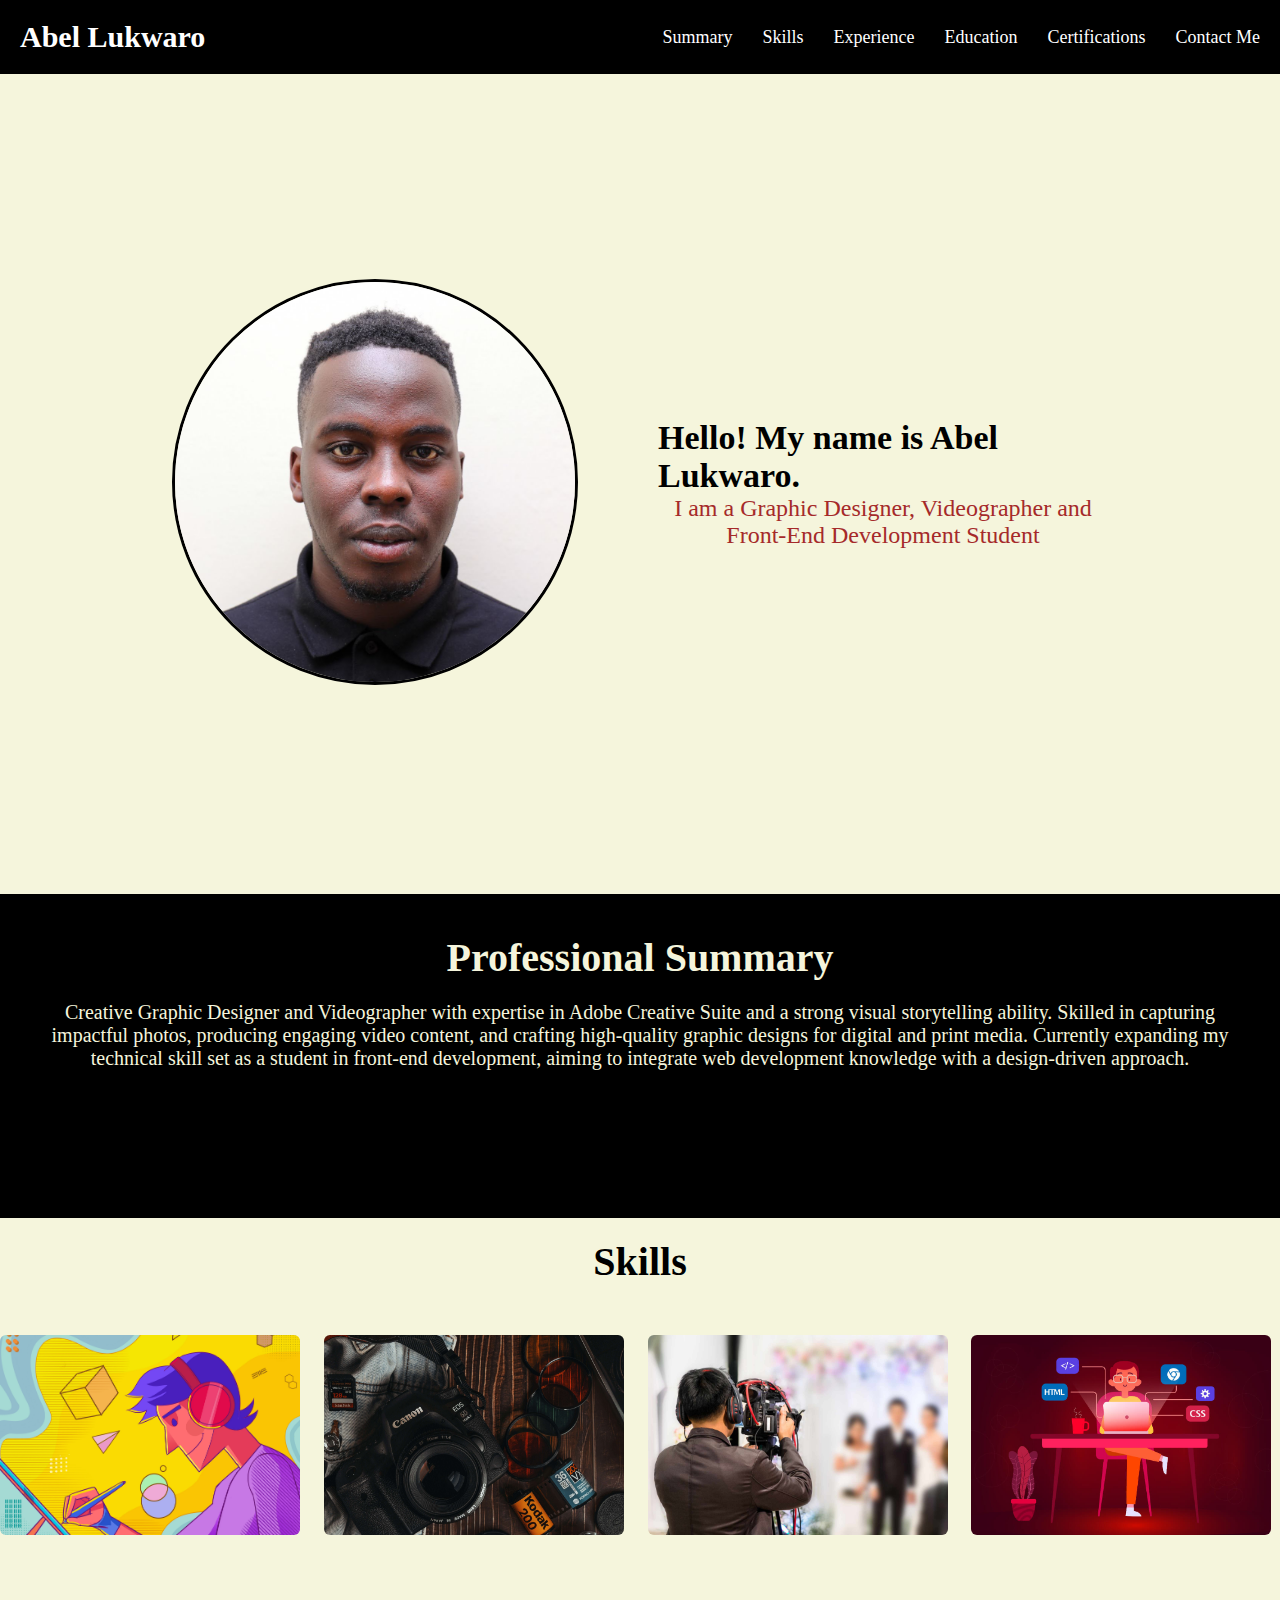
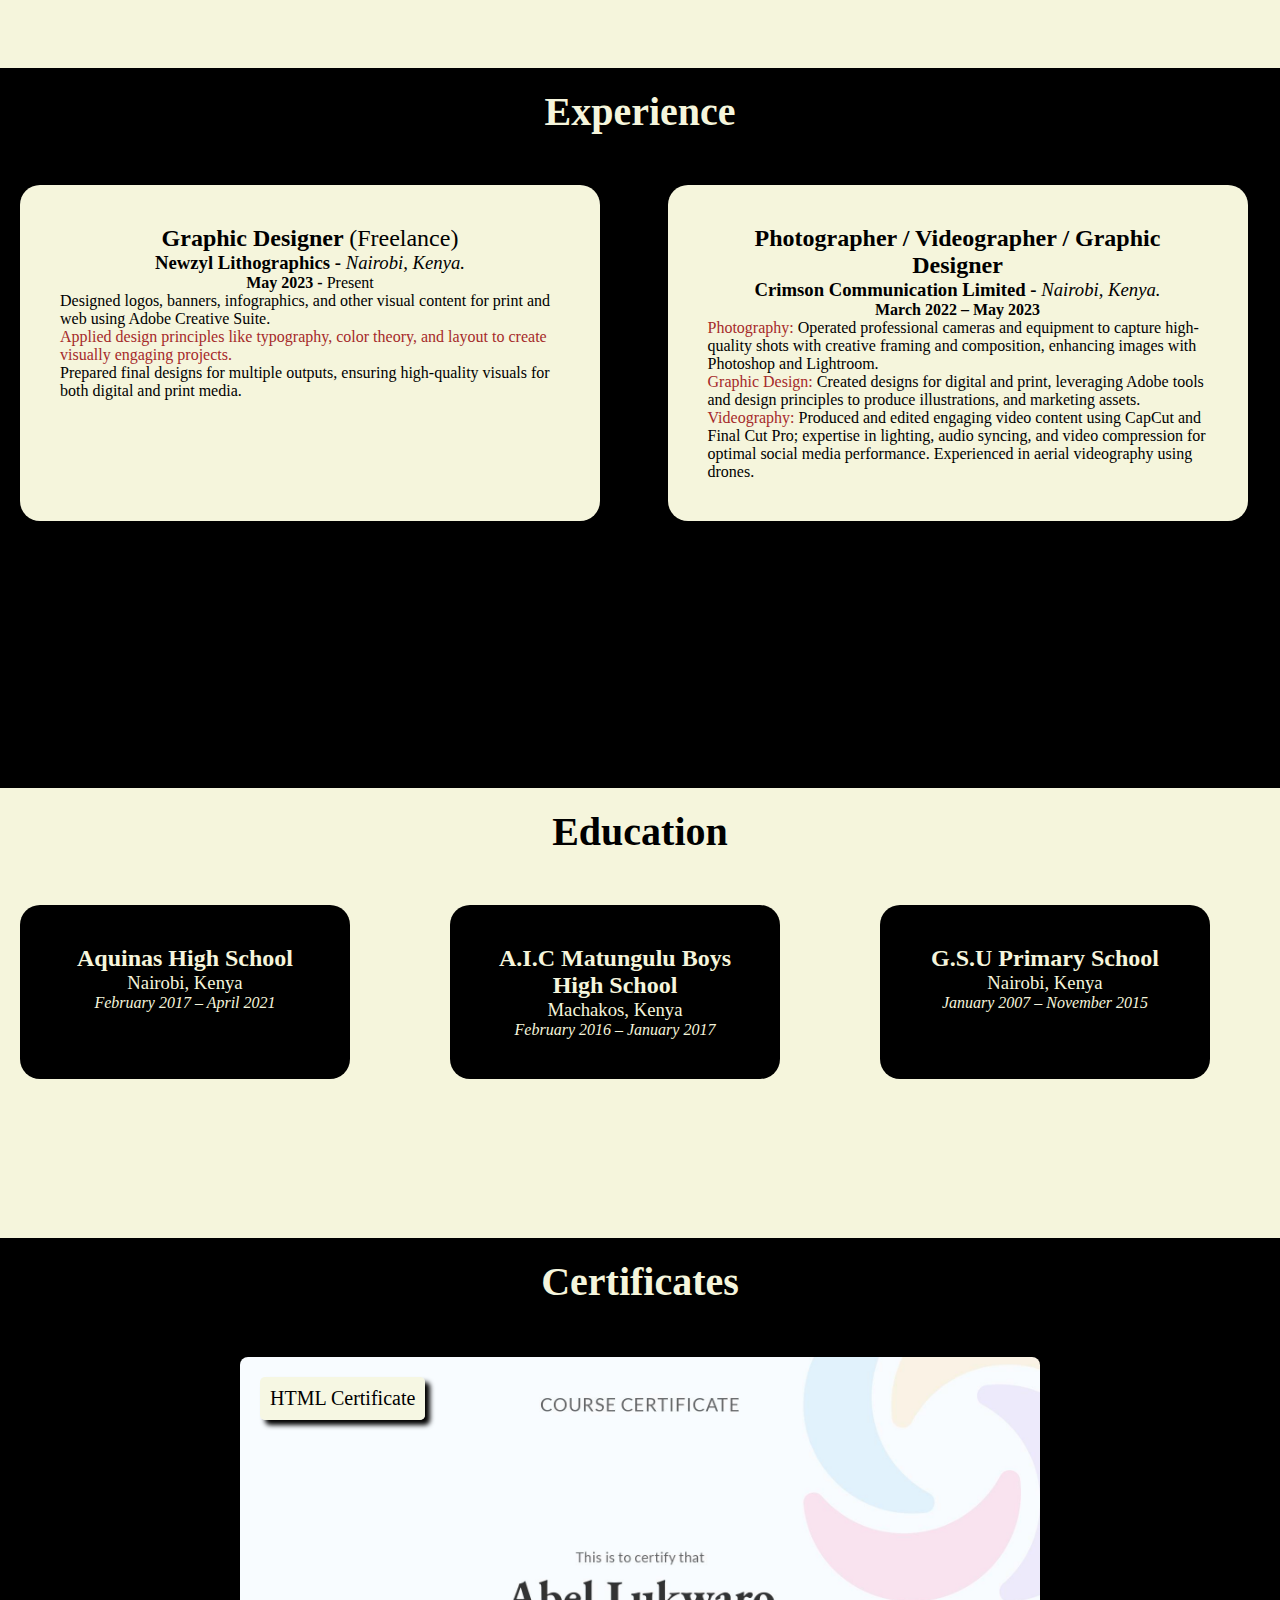
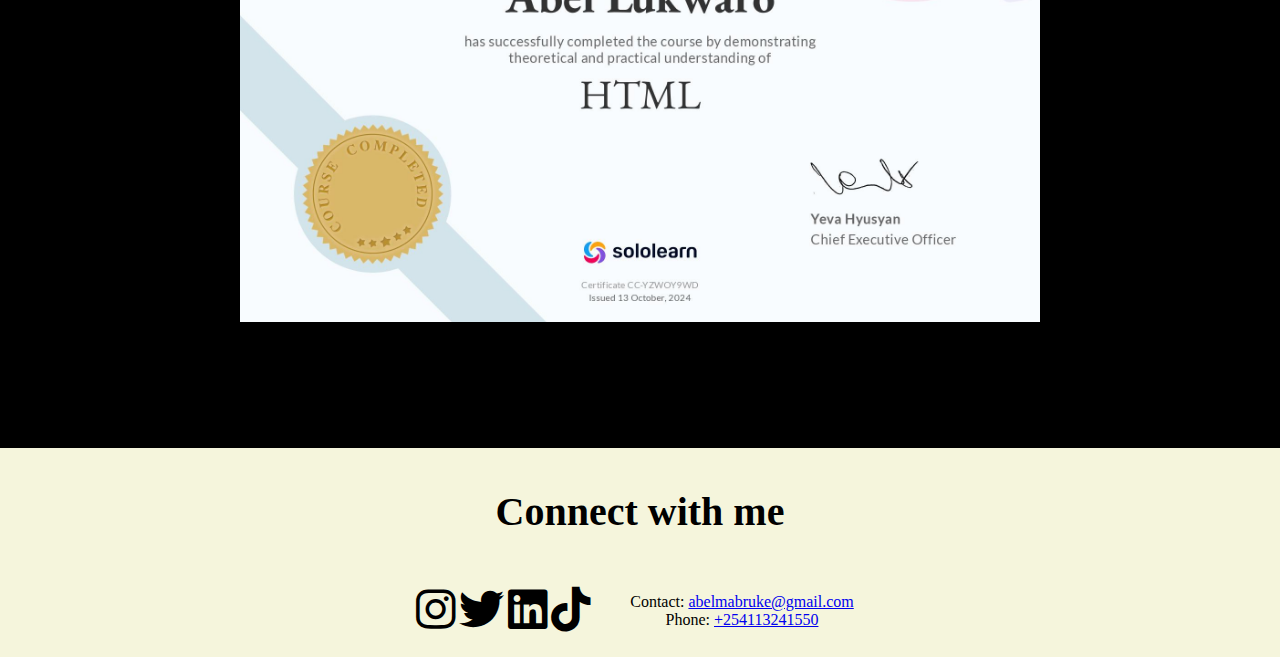
<file: index.html>
<!DOCTYPE html>
<html lang="en">
  <head>
    <meta charset="UTF-8" />
    <meta name="viewport" content="width=device-width, initial-scale=1.0" />
    <title>My CV</title>
    <link rel="stylesheet" href="style.css" />
    <link
      rel="stylesheet"
      href="https://cdnjs.cloudflare.com/ajax/libs/font-awesome/6.0.0-beta3/css/all.min.css"
    />
  </head>
  <body>
    <header>
      <nav class="navbar">
        <a href="#" class="logo">Abel Lukwaro</a>
        <ul class="nav-links">
          <li><a href="#summary">Summary</a></li>
          <li><a href="#skills">Skills</a></li>
          <li><a href="#experience">Experience</a></li>
          <li><a href="#education">Education</a></li>
          <li><a href="#certificates">Certifications</a></li>
          <li><a href="#contact">Contact Me</a></li>
        </ul>
      </nav>
    </header>
    <main>
      <!-- Home Section -->
      <section class="home-page" id="home">
        <div class="container">
          <div class="image">
            <img
              class="image-round"
              src="images/IMG-20220606-WA0076.jpg"
              alt=""
            />
          </div>
          <div class="introduction">
            <h1>Hello! My name is Abel Lukwaro.</h1>
            <h2>
              I am a Graphic Designer, Videographer and Front-End Development
              Student
            </h2>
          </div>
        </div>
      </section>
      <!-- Summary Section -->
      <section class="summary-page" id="summary">
        <h2>Professional Summary</h2>
        <div class="summary-paragraph">
          <p>
            Creative Graphic Designer and Videographer with expertise in Adobe
            Creative Suite and a strong visual storytelling ability. Skilled in
            capturing impactful photos, producing engaging video content, and
            crafting high-quality graphic designs for digital and print media.
            Currently expanding my technical skill set as a student in front-end
            development, aiming to integrate web development knowledge with a
            design-driven approach.
          </p>
        </div>
      </section>

      <!-- Skills Section -->
      <section class="skills-page" id="skills">
        <div class="heading">
          <h2>Skills</h2>
        </div>
        <div class="card-grid">
          <div class="card-container">
            <img src="images/graphic_design_cover.webp" alt="" />
            <div class="details">
              <p>Graphic Design</p>
            </div>
          </div>

          <div class="card-container">
            <img src="images/Photography.jpg" alt="" />
            <div class="details">
              <p>Photography</p>
            </div>
          </div>

          <div class="card-container">
            <img src="images/Videography.jpg" alt="" />
            <div class="details">
              <p>Videography</p>
            </div>
          </div>

          <div class="card-container">
            <img src="images/web development.jpg" alt="" />
            <div class="details">
              <p>Web Development</p>
            </div>
          </div>
        </div>
      </section>
      <!-- Experience Section -->
      <section class="experience-page" id="experience">
        <div class="heading">
          <h2>Experience</h2>
        </div>
        <div class="experience-container">
          <div class="experience-details">
            <h2>Graphic Designer <span>(Freelance)</span></h2>
            <h3>Newzyl Lithographics - <span>Nairobi, Kenya.</span></h3>
            <h4>May 2023 - <span>Present</span></h4>
            <ul>
              <li>
                Designed logos, banners, infographics, and other visual content
                for print and web using Adobe Creative Suite.
              </li>
              <li>
                <span>
                  Applied design principles like typography, color theory, and
                  layout to create visually engaging projects.
                </span>
              </li>
              <li>
                Prepared final designs for multiple outputs, ensuring
                high-quality visuals for both digital and print media.
              </li>
            </ul>
          </div>
          <!-- experience 2 -->
          <div class="experience-details">
            <h2>Photographer / Videographer / Graphic Designer</h2>
            <h3>
              Crimson Communication Limited - <span>Nairobi, Kenya.</span>
            </h3>
            <h4>March 2022 – May 2023</h4>
            <ul>
              <li>
                <span>Photography:</span> Operated professional cameras and
                equipment to capture high-quality shots with creative framing
                and composition, enhancing images with Photoshop and Lightroom.
              </li>
              <li>
                <span> Graphic Design: </span> Created designs for digital and
                print, leveraging Adobe tools and design principles to produce
                illustrations, and marketing assets.
              </li>
              <li>
                <span>Videography:</span> Produced and edited engaging video
                content using CapCut and Final Cut Pro; expertise in lighting,
                audio syncing, and video compression for optimal social media
                performance. Experienced in aerial videography using drones.
              </li>
            </ul>
          </div>
        </div>
      </section>
      <!-- Education Section -->
      <section class="education-page" id="education">
        <div class="heading">
          <h2>Education</h2>
        </div>
        <div class="education-container">
          <div class="education-details">
            <h2>Aquinas High School</h2>
            <h3>Nairobi, Kenya</h3>
            <h4>February 2017 – April 2021</h4>
          </div>
          <div class="education-details">
            <h2>A.I.C Matungulu Boys High School</h2>
            <h3>Machakos, Kenya</h3>
            <h4>February 2016 – January 2017</h4>
          </div>
          <div class="education-details">
            <h2>G.S.U Primary School</h2>
            <h3>Nairobi, Kenya</h3>
            <h4>January 2007 – November 2015</h4>
          </div>
        </div>
      </section>
      <!-- Certficates Section -->
      <section class="certificates-page" id="certificates">
        <div class="heading">
          <h2>Certificates</h2>
        </div>
        <div class="slider">
          <div class="slides">
            <div class="slide">
              <img src="images/HTML Certificate.jpg" alt="" />
              <div class="slide-title">HTML Certificate</div>
            </div>
            <!-- slide 2 -->
            <div class="slide">
              <img src="images/CSS Certificate.jpg" alt="" />
              <div class="slide-title">Introduction to CSS</div>
            </div>
            <!-- Slide 3 -->
            <div class="slide">
              <img src="images/Figma Certificate.png" alt="" />
              <div class="slide-title">Figma Essentials Certificate</div>
            </div>
            <!-- Slide 4 -->
            <div class="slide">
              <img src="images/Ajira Certificate.jpg" alt="" />
              <div class="slide-title">Digital Marketing Certificate</div>
            </div>
            <!-- end of slides -->
          </div>
        </div>
      </section>
      <!-- Footer -->
      <footer class="contact-me" id="contact">
        <div class="heading">
          <h2>Connect with me</h2>
        </div>
        <div class="container">
          <!-- social media icons -->
          <div>
            <a
              class="social-media"
              href="https://www.instagram.com/mabru.x/"
              target="_blank"
              ><i class="fa-brands fa-instagram"></i
            ></a>
            <a class="social-media" href="https://x.com/_mabrux" target="_blank"
              ><i class="fab fa-twitter"></i
            ></a>
            <a
              class="social-media"
              href="https://www.linkedin.com/in/mabrux/"
              target="_blank"
              ><i class="fab fa-linkedin"></i
            ></a>
            <a
              class="social-media"
              href="https://www.tiktok.com/@mabru.x?is_from_webapp=1&sender_device=pc"
              target="_blank"
              ><i class="fa-brands fa-tiktok"></i
            ></a>
          </div>
          <!-- Contact Info -->
          <div class="contact-info">
            <p>
              Contact:
              <a href="mailto:abelmabruke@gmail.com">abelmabruke@gmail.com</a>
            </p>
            <p>Phone: <a href="tel:+254113241550">+254113241550</a></p>
          </div>
        </div>
      </footer>
    </main>
  </body>
</html>
</file>
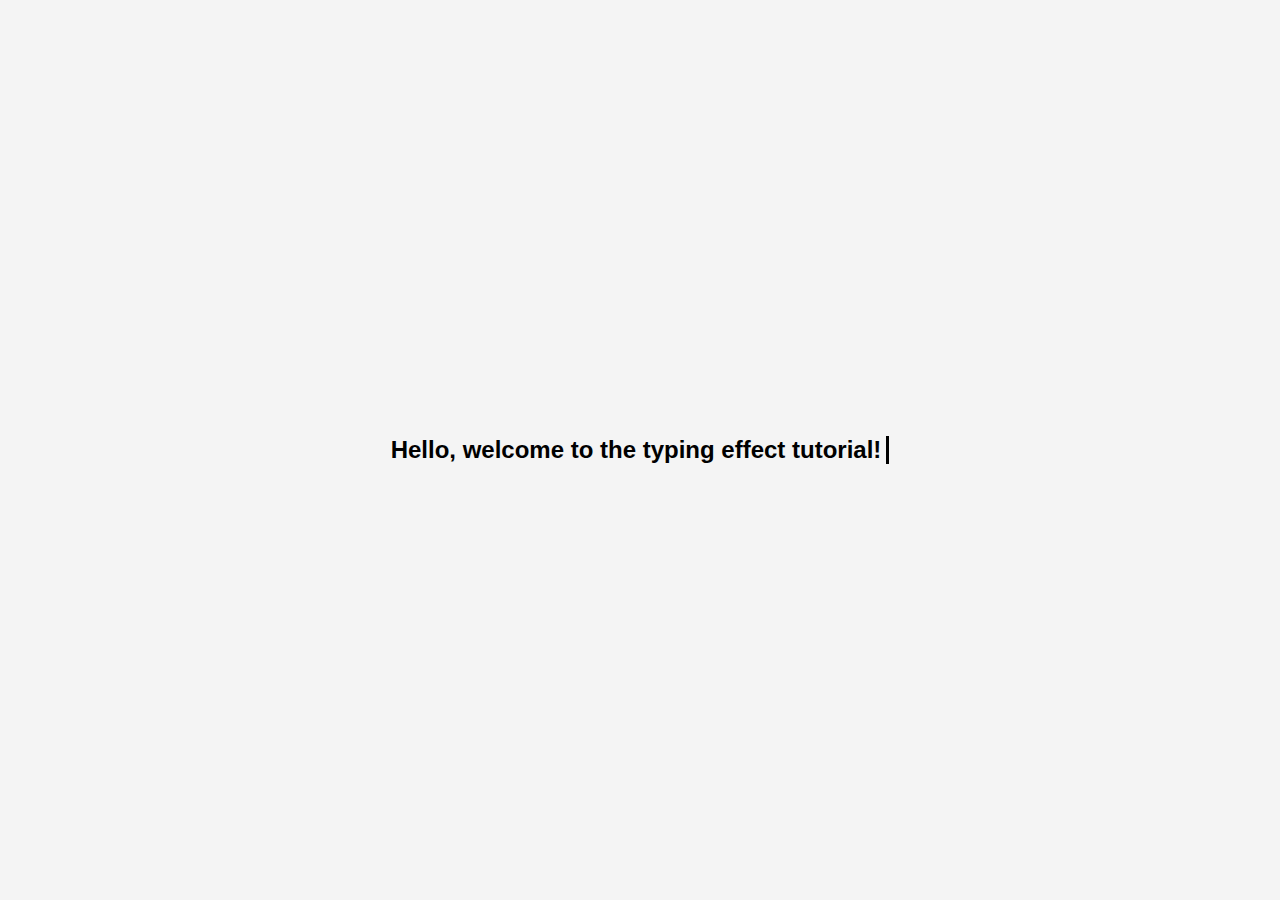
<file: test.html>
<!DOCTYPE html>
<html lang="en">
<head>
    <meta charset="UTF-8">
    <meta name="viewport" content="width=device-width, initial-scale=1.0">
    <title>Typing Effect</title>
    <style>
      /* Set up the container */
body {
    font-family: Arial, sans-serif;
    display: flex;
    justify-content: center;
    align-items: center;
    height: 100vh;
    background-color: #f4f4f4;
    margin: 0;
}

/* Apply styles to the typing effect element */
.typing-effect {
    font-size: 24px;
    font-weight: bold;
    white-space: nowrap;  /* Prevent wrapping of text */
    overflow: hidden;     /* Hide the text overflow initially */
    border-right: 3px solid black;  /* Simulate a cursor */
    padding-right: 5px;
    animation: typing 3s steps(30) 1s forwards, blink 0.75s step-end infinite;
}

/* Typing animation */
@keyframes typing {
    from {
        width: 0;  /* Start with no visible text */
    }
    to {
        width: 100%;  /* Expand the width to reveal all the text */
    }
}

/* Blink cursor animation */
@keyframes blink {
    50% {
        border-color: transparent; /* Make the cursor disappear */
    }
}

    </style>
</head>
<body>
    <div class="typing-effect">
        Hello, welcome to the typing effect tutorial!
    </div>
</body>
</html>
</file>
<file: style.css>
html {
  scroll-behavior: smooth;
}

* {
  margin: 0px;
  padding: 0px;
  font-family: Poppins;
}

/* Logo Design */
.logo {
  color: white;
  text-decoration: none;
  font-size: 30px;
  font-weight: bold;
  transition: color 0.3s ease;
}

.logo:hover {
  color: bisque;
}

.logo:active {
  color: brown;
}

/* NavBar Design */
header {
  background-color: black;
  position: sticky;
  top: 0;
  z-index: 1000;
}

.navbar {
  display: flex;
  justify-content: space-between;
  align-items: center;
  padding: 20px;
}

.nav-links {
  display: flex;
  list-style: none;
  gap: 10px;
}

.nav-links li {
  margin-left: 20px;
}

.nav-links a {
  text-decoration: none;
  color: white;
  font-size: 18px;
  transition: color 0.3s ease;
}

.nav-links a:hover {
  color: bisque;
}

.nav-links a:active {
  color: brown;
}

/* Home Section Design */
.container {
  display: flex;
  justify-content: space-between;
  align-items: center;
}

.home-page {
  height: 80vh;
  display: flex;
  justify-content: center;
  padding: 50px;
  background-color: beige;
}

/* Image Design */
.image {
  display: inline-block;
}

.image-round {
  width: 400px;
  height: 400px;
  border-radius: 50%;
  border-style: solid;
  object-fit: cover;
  object-position: center;
  transition: box-shadow 0.3s ease;
}

.image-round:hover {
  box-shadow: 0px 5px 20px rgba(0, 0, 0, 0.8);
}

/* Introduction Design */
.introduction {
  font-size: 18px;
  display: inline-block;
  width: 50ch;
  margin-left: 80px;
}

.introduction h1 {
  font-size: 34px;
}

.introduction h2 {
  font-size: 24px;
  font-weight: 400;
  text-align: center;
  color: brown;
}

/* Summary Design */
.summary-page {
  height: 36vh;
  background-color: black;
  color: beige;
}

.summary-page h2 {
  display: flex;
  justify-content: center;
  font-size: 40px;
  padding-top: 40px;
}

.summary-page p {
  margin: 20px 50px;
  font-size: 20px;
  text-align: center;
}

.summary-paragraph {
  display: flex;
  justify-content: center;
}

/* Skills Card Design */
.skills-page {
  background-color: beige;
  height: 50vh;
}

.heading {
  display: flex;
  justify-content: center;
  padding-top: 20px;
  margin-bottom: 50px;
}

.heading h2 {
  font-size: 40px;
}

.card-container {
  position: relative;
  width: 300px;
  height: 200px;
}

.card-container img {
  width: 100%;
  height: 100%;
  object-fit: cover;
  border-radius: 6px;
  transition: transform 0.3s ease;
}

.card-container .details {
  position: absolute;
  top: 0;
  left: 0;
  width: 100%;
  height: 100%;
  background-color: rgba(0, 0, 0, 0.6);
  border-radius: 6px;
  color: beige;
  display: flex;
  justify-content: center;
  align-items: center;
  text-align: center;
  font-size: 18px;
  opacity: 0;
  transition: opacity 0.3s ease;
}

.card-container:hover img {
  transform: scale(0.9);
}

.card-container:hover .details {
  opacity: 1;
}

/* Skills Grid Style */

.card-grid {
  display: grid;
  grid-template-columns: repeat(auto-fit, minmax(300px, 1fr));
  gap: 15px;
  justify-content: center;
}

/* Experience Design */
.experience-page {
  background-color: black;
  color: beige;
  height: 80vh;
}
.experience-details {
  background-color: beige;
  text-align: center;
  color: black;
  padding: 40px;
  width: 500px;
  margin-left: 20px;
  border-radius: 20px;
}

.experience-details ul li {
  list-style: none;
  text-align: left;
}

.experience-details ul li span {
  color: brown;
}

.experience-details h2 span {
  font-weight: 400;
}

.experience-details h3 span {
  font-style: italic;
  font-weight: 400;
}

.experience-details h4 span {
  font-weight: 400;
}

.experience-container {
  display: grid;
  grid-template-columns: repeat(auto-fit, minmax(300px, 1fr));
  gap: 15px;
  justify-content: center;
}

/* Education Design */
.education-page {
  background-color: beige;
  height: 50vh;
}

.education-details {
  background-color: black;
  text-align: center;
  color: beige;
  padding: 40px;
  width: 250px;
  margin-left: 20px;
  border-radius: 20px;
}

.education-details h3 {
  font-weight: 500;
}

.education-details h4 {
  font-weight: 400;
  font-style: italic;
}

.education-container {
  display: grid;
  grid-template-columns: repeat(auto-fit, minmax(300px, 1fr));
  gap: 10px;
  justify-content: center;
}

/* Certificates Design */
.certificates-page {
  background-color: black;
  color: beige;
  height: 90vh;
}

/* Slider Container */
.slider {
  width: 90%;
  max-width: 800px;
  margin: auto;
  overflow: hidden;
  border: 2px solid #000;
  border-radius: 10px;
  position: relative;
}

/* Slides Wrapper */
.slides {
  display: flex;
  width: 100%;
  animation: slide-animation 15s infinite;
}

/* Individual slide */
.slide {
  min-width: 100%;
  position: relative;
}

/* Images inside slides */
.slide img {
  width: 100%;
  height: auto;
  display: block;
}

/* Title inside the slide */
.slide-title {
  position: absolute;
  top: 20px;
  left: 20px;
  color: black;
  font-size: 20px;
  background-color: rgba(245, 245, 220, 0.81);
  box-shadow: 5px 5px 5px;
  padding: 10px;
  border-radius: 5px;
}

/* Keyframes for sliding effect */
@keyframes slide-animation {
  0% {
    transform: translateX(0);
  }
  20% {
    transform: translateX(0);
  }
  25% {
    transform: translateX(-100%);
  }
  45% {
    transform: translateX(-100%);
  }
  50% {
    transform: translateX(-200%);
  }
  70% {
    transform: translateX(-200%);
  }
  75% {
    transform: translateX(-300%);
  }
  95% {
    transform: translateX(-300%);
  }
}

/* Pagination Dots */
.dots {
  position: absolute;
  bottom: 10px;
  left: 50%;
  transform: translateX(-50%);
  display: flex;
  gap: 8px;
}

.dot {
  width: 10px;
  height: 10px;
  border-radius: 50%;
  background: white;
}

.dot.active {
  background: black;
}

/* Footer Design */

.contact-me {
  background-color: beige;
  text-align: center;
  padding: 20px 0px;
}

footer .container {
  display: flex;
  justify-content: center;
  align-items: center;
  gap: 30px;
  flex-wrap: wrap;
}

footer .social-media {
  color: black;
  font-size: 45px; /* Icon size */
  transition: color 0.3s;
}

footer .social-media:hover {
  color: brown;
}

footer .contact-info {
  font-size: 16px;
  color: black;
  margin: 0 10px;
}

footer .contact-info a:hover {
  color: brown;
}
</file>
